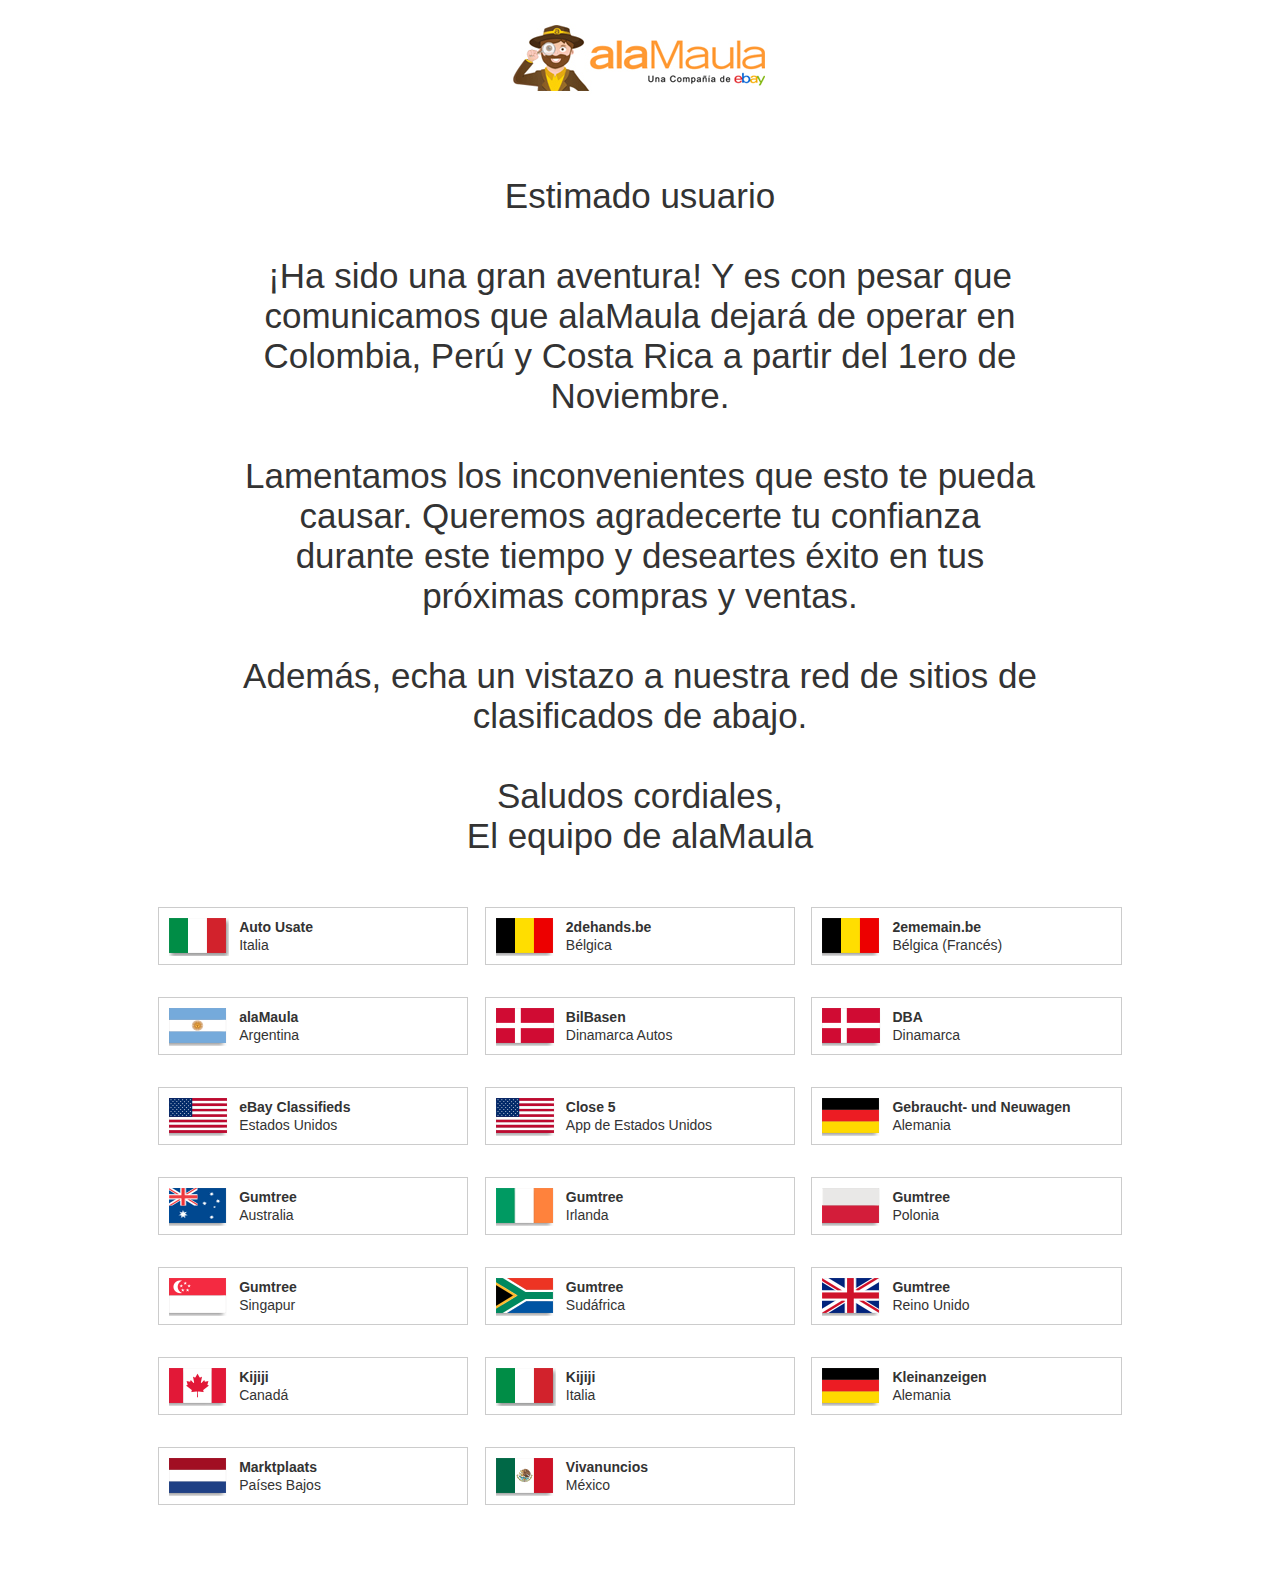
<file: alamaula.cl/index.html>
﻿<!DOCTYPE html>
<html>
  <head>
    <title>alaMaula Costa Rica</title>
    
    <meta http-equiv="Content-Type" content="text/html; charset=UTF-8" />
    <meta http-equiv="description" content="alaMaula"/>
   	<meta name="keywords" content=/>
    <meta name="viewport" content="width=device-width, initial-scale=1.0, maximum-scale=1.0">    
    
    <link rel="canonical" href="http://www.alamaula.com/"/>
    <link href="./css/styles.css" rel="stylesheet" type="text/css"/>
    
    <script type="text/javascript" src='./js/jquery-1.11.1.min.js'></script>
    
    <script type="text/javascript">
      var _gaq = _gaq || []; 
      _gaq.push(['siteTracker._setAccount', 'UA-47224846-1']);
      _gaq.push(['siteTracker._setDomainName', '.alamaula.com/']); 
      _gaq.push(['siteTracker._setSessionCookieTimeout', 1800000]);
      _gaq.push(['siteTracker._setCampaignCookieTimeout', 15768000000]);
      _gaq.push(['siteTracker._setVisitorCookieTimeout', 63072000000]);
      _gaq.push(['siteTracker._trackPageview', '/AreaHome']);
    </script> 
    
    <script type="text/javascript"> 
      (function() { 
      var ga = document.createElement("script"); 
      ga.type = "text/javascript"; ga.async = true; 
      ga.src = ("https:" == document.location.protocol ? "https://ssl" : "http://www") + ".google-analytics.com/ga.js"; 

      var s = document.getElementsByTagName("script")[0]; s.parentNode.insertBefore(ga, s); 
      })(); 
    </script> 
  </head>
  <body>
    <body>      
      <div class="viewport">
        <div class="containment">
          <div class="page">
            <div>
              <img class="logo" src="images/alamaula.jpg">
              <h1>
<br />Estimado usuario<br />
<br />¡Ha sido una gran aventura! Y es con pesar que comunicamos que alaMaula dejará de operar en Colombia, Perú y Costa Rica a partir del 1ero de Noviembre.<br /> 
<br />Lamentamos los inconvenientes que esto te pueda causar. Queremos agradecerte tu confianza durante este tiempo y deseartes éxito en tus próximas compras y ventas.<br />
<br />Además, echa un vistazo a nuestra red de sitios de clasificados de abajo.<br />

<br />Saludos cordiales,<br />
El equipo de alaMaula
              </h1>
            </div>
            
            <script type="text/javascript">
              $(function() {
                $(".menu").hover(function() {
                  var elem = $(this).find(".links");
                  elem.height("auto");
                  var height = elem.height();
                  elem.height(0);
                  elem.stop(true,true).animate({height: height}, 500);
                }, function() {
                  $(this).find(".links").animate({height: 0}, 500);
                });
              });
            </script>
            
            <div class="column-wrapper">
              <ul id="drop_down_menu">
                <li class="menu">
                  <div class="wrapper">
                    <a target="_blank" title="Auto Usate" href="http://www.automobile.it/">
                    <img alt="Auto Usate" src="images/flag-italy.png" />
                    <b>Auto Usate</b> Italia
                    </a>
                    <div class="links">
                      <div>
                        <a target="_blank" title="Auto Usate" href="http://www.automobile.it/">
                        <img alt="Auto Usate" src="images/automobileit.png" />
                        </a>
                        <a target="_blank" title="Auto Usate" href="http://www.automobile.it/">
                        Auto Usate
                        </a>
                      </div>
                    </div>
                  </div>
                </li><li class="menu">
                  <div class="wrapper">
                    <a target="_blank" title="2dehands.be" href="http://www.2dehands.be/">
                    <img alt="2dehands" src="images/flag-belgium.png" /> <b>2dehands.be</b> Bélgica
                    </a>	
                    <div class="links">
                      <div>
                        <a target="_blank" title="2dehands.be" href="http://www.2dehands.be/">
                        <img alt="2dehands.be" src="images/2dehands.be.jpg" />
                        </a>
                        <a target="_blank" title="grootste zoekertjes site" href="http://www.2dehands.be/">
                        De grootste zoekertjes site voor tweedehands en nieuwe koopjes in uw buurt
                        </a>
                      </div>
                    </div>
                  </div>
                </li><li class="menu">
                  <div class="wrapper">
                    <a target="_blank" title="2ememain.be" href="http://www.2ememain.be/">
                    <img alt="2dehands" src="images/flag-belgium.png" /> <b>2ememain.be</b> Bélgica (Francés)
                    </a>
                    <div class="links">
                      <div>
                        <a target="_blank" title="2ememain.be" href="http://www.2ememain.be/">
                        <img alt="2ememain.be" src="images/2ememain.be.png" />
                        </a>
                        <a target="_blank" title="annonces classées" href="http://www.2ememain.be/">
                        annonces classées
                        </a>
                      </div>
                    </div>
                  </div>
                </li><li class="menu">
                  <div class="wrapper">
                    <a target="_blank" title="alaMaula" href="http://www.alamaula.com/">
                    <img alt="alaMaula" src="images/flag-argentina.png" /> <b>alaMaula</b> Argentina
                    </a>
                    <div class="links">
                      <div>
                        <a target="_blank" title="alaMaula" href="http://www.alamaula.com/">
                        <img alt="alaMaula" src="images/alamaula.jpg" />
                        </a>
                        <a target="_blank" title="Anuncios Clasificados" href="http://www.alamaula.com/">
                        Anuncios Clasificados
                        </a>
                      </div>
                    </div>
                  </div>
                </li><li class="menu">
                  <div class="wrapper">
                    <a target="_blank" title="BilBasen" href="http://www.bilbasen.dk/">
                    <img alt="Bilbasen" src="images/flag-deanmark1.png" /> <b>BilBasen</b> Dinamarca Autos
                    </a>
                    <div class="links">
                      <div>
                        <a target="_blank" title="BilBasen" href="http://www.bilbasen.dk/">
                        <img alt="BilBasen" src="images/bilbasen.jpg" />
                        </a>
                        <a target="_blank" title="Brugte biler til salg" href="http://www.bilbasen.dk/">
                        Brugte biler til salg
                        </a>
                      </div>
                    </div>
                  </div>
                </li><li class="menu">
                  <div class="wrapper">
                    <a target="_blank" title="DBA" href="http://www.dba.dk/">
                    <img alt="DBA" src="images/flag-deanmark1.png" /><b>DBA</b> Dinamarca
                    </a>
                    <div class="links">
                      <div>
                        <a target="_blank" title="DBA" href="http://www.dba.dk/">
                        <img alt="DBA" src="images/dba.jpg" />
                        </a>
                        <a target="_blank" title="K&oslash;b og salg af nyt og brugt" href="http://www.dba.dk/">
                        K&oslash;b og salg af nyt og brugt
                        </a>
                      </div>
                    </div>
                  </div>
                </li><li class="menu">
                  <div class="wrapper">
                    <a target="_blank" title="eBay Classifieds" href="http://www.ebayclassifieds.com/">
                    <img alt="eBay Classifieds" src="images/flag-usa.png" /><b>eBay Classifieds</b> Estados Unidos
                    </a>
                    <div class="links">
                      <div>
                        <a target="_blank" title="eBay Classifieds" href="http://www.ebayclassifieds.com/">
                        <img alt="eBay Classifieds" src="images/ebay-classifieds.jpg" />
                        </a>
                        <a target="_blank" title="eBay Classifieds" href="http://www.ebayclassifieds.com/">
                        Free Classifieds Ads
                        </a>
                      </div>
                    </div>
                  </div>
                </li><li class="menu">
                  <div class="wrapper">
                    <a target="_blank" title="Close 5" href="http://www.close5.com/">
                    <img alt="Close 5" src="images/flag-usa.png" /><b>Close 5</b> App de Estados Unidos
                    </a>
                    <div class="links">
                      <div>
                        <a target="_blank" title="Close 5" href="http://www.close5.com/">
                        Close 5 App
                        </a>
                      </div>
                    </div>
                  </div>
                </li><li class="menu">
                  <div class="wrapper">
                    <a target="_blank" title="Gebraucht- und Neuwagen" href="http://www.mobile.de/">
                    <img alt="Gebraucht- und Neuwagen" src="images/flag-germany.png" />
                    <b>Gebraucht- und Neuwagen</b> Alemania
                    </a>
                    <div class="links">
                      <div>
                        <a target="_blank" title="Gebraucht- und Neuwagen" href="http://www.mobile.de/">
                        <img alt="Gebraucht- und Neuwagen" src="images/mobilede.png" />
                        </a>
                        <a target="_blank" title="Gebraucht- und Neuwagen" href="http://www.mobile.de/">
                        Gebraucht- und Neuwagen
                        </a>
                      </div>
                    </div>
                  </div>
                </li><li class="menu">
                  <div class="wrapper">
                    <a target="_blank" title="Gumtree" href="http://www.gumtree.com.au/">
                    <img alt="Gumtree" src="images/flag-australia.png" /><b>Gumtree</b> Australia
                    </a>
                    <div class="links">
                      <div>
                        <a target="_blank" title="Gumtree" href="http://www.gumtree.com.au/">
                        <img alt="Gumtree" src="images/gumtree2.jpg" />
                        </a>
                        <a target="_blank" title="Gumtree Classifieds" href="http://www.gumtree.com.au/">
                        Free Classifieds
                        </a>
                      </div>
                    </div>
                  </div>
                </li><li class="menu">
                  <div class="wrapper">
                    <a target="_blank" title="Gumtree" href="http://www.gumtree.ie/">
                    <img alt="Gumtree" src="images/flag-ireland.png" /> <b>Gumtree</b> Irlanda
                    </a>
                    <div class="links">
                      <div>
                        <a target="_blank" title="Gumtree" href="http://www.gumtree.ie/">
                        <img alt="Gumtree" src="images/gumtree.jpg" />
                        </a>
                        <a target="_blank" title="Gumtree Ireland Classified Ads" href="http://www.gumtree.ie/">
                        Gumtree Ireland Free Classified Ads
                        </a>
                      </div>
                    </div>
                  </div>
                </li><li class="menu">
                  <div class="wrapper">
                    <a target="_blank" title="Gumtree" href="http://www.gumtree.pl/">
                    <img alt="Gumtree" src="images/flag-poland.png" /><b>Gumtree</b> Polonia
                    </a>
                    <div class="links">
                      <div>
                        <a target="_blank" title="Gumtree" href="http://www.gumtree.pl/">
                        <img alt="Gumtree" src="images/gumtree.jpg" />
                        </a>
                        <a target="_blank" title="Gumtree Polska Classifieds" href="http://www.gumtree.pl/">
                        Gumtree Polska Classifieds
                        </a>
                      </div>
                    </div>
                  </div>
                </li><li class="menu">
                  <div class="wrapper">
                    <a target="_blank" title="Gumtree" href="http://www.gumtree.sg/">
                    <img alt="Gumtree" src="images/flag-singapore.png" /> <b>Gumtree</b> Singapur
                    </a>
                    <div class="links">
                      <div>
                        <a target="_blank" title="Gumtree" href="http://www.gumtree.sg/">
                        <img alt="Gumtree" src="images/gumtree.jpg" />
                        </a>
                        <a target="_blank" title="Classifieds" href="http://www.gumtree.sg/">
                        Free Classifieds
                        </a>
                      </div>
                    </div>
                  </div>
                </li><li class="menu">
                <div class="wrapper">
                  <a target="_blank" title="Gumtree" href="http://www.gumtree.co.za/">
                  <img alt="Gumtree" src="images/flag-safrica.png" /><b>Gumtree</b> Sudáfrica
                  </a>
                  <div class="links">
                    <div>
                      <a target="_blank" title="Gumtree" href="http://www.gumtree.co.za/">
                      <img alt="Gumtree" src="images/gumtree.jpg" />
                      </a>
                      <a target="_blank" title="Gumtree Classified Ads" href="http://www.gumtree.co.za/">
                      Gumtree Free Classified Ads
                      </a>
                    </div>
                  </div>
                </div>
              </li><li class="menu">
                  <div class="wrapper">
                    <a target="_blank" title="Gumtree" href="http://www.gumtree.com/">
                    <img alt="Gumtree" src="images/flag-uk.png" /> <b>Gumtree</b> Reino Unido
                    </a>
                    <div class="links">
                      <div>
                        <a target="_blank" title="Gumtree" href="http://www.gumtree.com/">
                        <img alt="Gumtree" src="images/gumtree.jpg" />
                        </a>
                        <a target="_blank" title="Classified Ads" href="http://www.gumtree.com/">
                        Free Classified Ads
                        </a>
                      </div>
                    </div>
                  </div>
                </li><li class="menu">
                  <div class="wrapper">
                    <a target="_blank" title="Kijiji" href="http://www.kijiji.ca/">
                    <img alt="Kijiji" src="images/flag-canada.png" /><b>Kijiji</b> Canadá
                    </a>
                    <div class="links">
                      <div>
                        <a target="_blank" title="Kijiji" href="http://www.kijiji.ca/">
                        <img alt="Kijiji Canada Classifieds" src="images/kijiji.jpg" />
                        </a>
                        <a target="_blank" title="Classified Ads" href="http://www.kijiji.ca/">
                        Free Local Classified Ads Canada
                        </a>
                      </div>
                    </div>
                  </div>
                </li><li class="menu">
                  <div class="wrapper">
                    <a target="_blank" title="Kijiji" href="http://www.kijiji.it/">
                    <img alt="Kijiji" src="images/flag-italy.png" /><b>Kijiji</b> Italia
                    </a>
                    <div class="links">
                      <div>
                        <a target="_blank" title="Kijiji" href="http://www.kijiji.it/">
                        <img alt="Kijiji Italy" src="images/kijiji.jpg" />
                        </a>
                        <a target="_blank" title="Annunci Gratuiti" href="http://www.kijiji.it/">
                        Annunci Gratuiti
                        </a>
                      </div>
                    </div>
                  </div>
                </li><li class="menu">
                  <div class="wrapper">
                    <a target="_blank" title="eBay Kleinanzeigen" href="http://www.kleinanzeigen.ebay.de/">
                    <img alt="Kleinanzeigen" src="images/flag-germany.png" /> <b>Kleinanzeigen</b> Alemania 
                    </a>
                    <div class="links">
                      <div>
                        <a target="_blank" title="eBay Kleinanzeigen" href="http://www.kleinanzeigen.ebay.de/">
                        <img alt="Kleinanzeigen" src="images/kleinanzeigen.jpg" />
                        </a>
                        <a target="_blank" title="Kostenlose Kleinanzeigen" href="http://www.kleinanzeigen.ebay.de/">
                        Kostenlose Kleinanzeigen
                        </a>
                      </div>
                    </div>
                  </div>
                </li><li class="menu">
                  <div class="wrapper">
                    <a target="_blank" title="Marktplaats" href="http://www.marktplaats.nl/">
                    <img alt="Marktplaats" src="images/flag-netherland.png" />
                    <b>Marktplaats</b> Países Bajos
                    </a>
                    <div class="links">
                      <div>
                        <a target="_blank" title="Marktplaats" href="http://www.marktplaats.nl/">
                        <img alt="Marktplaats" src="images/marktplaats.jpg" />
                        </a>
                        <a target="_blank" title="De Grootste Advertentiesite van Nederland" href="http://www.marktplaats.nl/">
                        De Grootste Advertentiesite van Nederland
                        </a>
                      </div>
                    </div>
                  </div>
                </li><li class="menu">
                  <div class="wrapper">
                    <a target="_blank" title="Vivanuncios" href="http://www.vivanuncios.com.mx/">
                    <img alt="Gumtree" src="images/flag-mexico.png" /><b>Vivanuncios</b> México
                    </a>
                    <div class="links">
                      <div>
                        <a target="_blank" title="Vivanuncios" href="http://www.vivanuncios.com.mx/">
                        <img alt="Gumtree" src="images/vivanuncios.png" />
                        </a>
                        <a target="_blank" title="Vivanuncios" href="http://www.vivanuncios.com.mx/">
                        Anuncios Clasificados
                        </a>
                      </div>
                    </div>
                  </div>
                </li>
              </ul>
            </div>
          </div>
        </div>
      </div>
  </body>
</html>
</file>
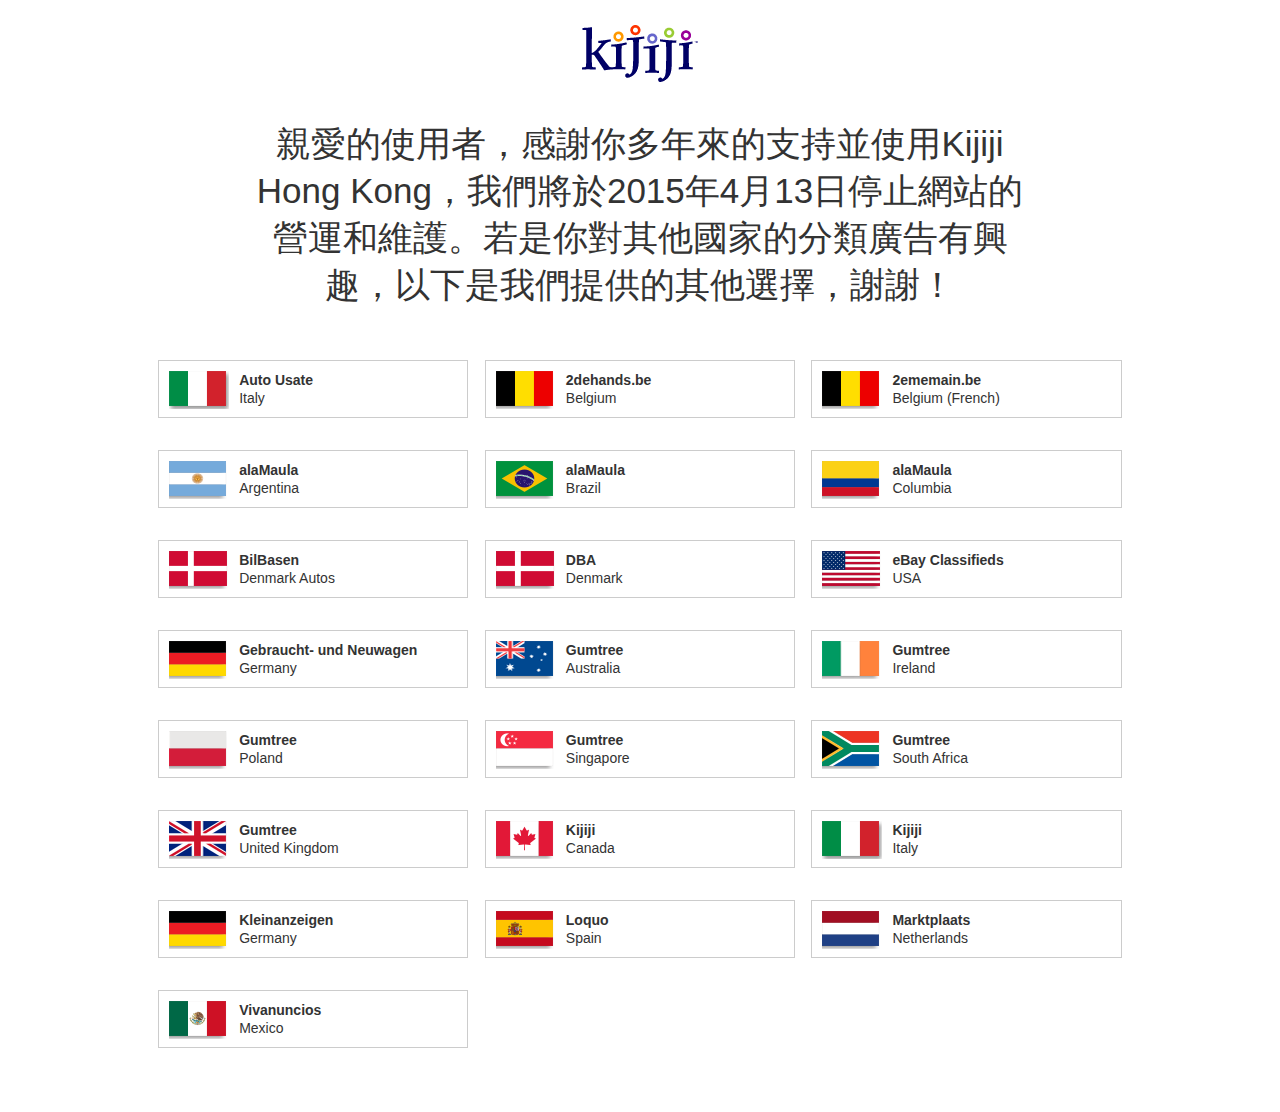
<file: kijiji.at/index.html>
<!DOCTYPE html>
<html>
  <head>
    <title>Kijiji香港：本地免費分類廣告網。喺Kijiji，乜都Trade得到。</title>
    
    <meta http-equiv="Content-Type" content="text/html; charset=UTF-8" />
    <meta http-equiv="description" content="上Kijiji本地免費分類廣告網刊登廣告，無論你想租屋、賣樓、放車、搵工、買賣貨品或交朋結友…… 乜都Trade得到！" />
    <meta name="viewport" content="width=device-width, initial-scale=1.0, maximum-scale=1.0">    
    
    <link rel="canonical" href="http://hongkong.kijiji.com.hk/"/>
    <link href="./css/styles.css" rel="stylesheet" type="text/css"/>
    
    <script type="text/javascript" src='./js/jquery-1.11.1.min.js'></script>
    
    <script type="text/javascript">
			var _gaq = _gaq || [];
      _gaq.push(['siteTracker._setAccount', 'UA-9157689-1']);
      _gaq.push(['siteTracker._setDomainName', '.kijiji.com.hk']);
      _gaq.push(['siteTracker._setSessionCookieTimeout', 1800000]);
      _gaq.push(['siteTracker._setCampaignCookieTimeout', 15768000000]);
      _gaq.push(['siteTracker._setVisitorCookieTimeout', 63072000000]);
      _gaq.push(['siteTracker._trackPageview', '/AreaHome']);
    </script>

    <script type="text/javascript">
      (function() {
      var ga = document.createElement("script"); 
      ga.type = "text/javascript"; ga.async = true;
      ga.src = ("https:"   == document.location.protocol ? "https://ssl" : "http://www") + ".google-analytics.com/ga.js"; 
      var s = document.getElementsByTagName("script")[0]; s.parentNode.insertBefore(ga, s); 
      })(); 
    </script>
  </head>
  <body>
    <body>      
      <div class="viewport">
        <div class="containment">
          <div class="page">
            <div>
              <img class="logo" src="./images/logo.gif">
              <h1>
                親愛的使用者，感謝你多年來的支持並使用Kijiji Hong Kong，我們將於2015年4月13日停止網站的營運和維護。若是你對其他國家的分類廣告有興趣，以下是我們提供的其他選擇，謝謝！
              </h1>
            </div>
            
            <script type="text/javascript">
              $(function() {
                $(".menu").hover(function() {
                  var elem = $(this).find(".links");
                  elem.height("auto");
                  var height = elem.height();
                  elem.height(0);
                  elem.stop(true,true).animate({height: height}, 500);
                }, function() {
                  $(this).find(".links").animate({height: 0}, 500);
                });
              });
            </script>
            
            <div class="column-wrapper">
              <ul id="drop_down_menu">
                <li class="menu">
                  <div class="wrapper">
                    <a target="_blank" title="Auto Usate" href="http://www.automobile.it/">
                    <img alt="Auto Usate" src="images/flag-italy.png" />
                    <b>Auto Usate</b> Italy
                    </a>
                    <div class="links">
                      <div>
                        <a target="_blank" title="Auto Usate" href="http://www.automobile.it/">
                        <img alt="Auto Usate" src="images/automobileit.png" />
                        </a>
                        <a target="_blank" title="Auto Usate" href="http://www.automobile.it/">
                        Auto Usate
                        </a>
                      </div>
                    </div>
                  </div>
                </li><li class="menu">
                  <div class="wrapper">
                    <a target="_blank" title="2dehands.be" href="http://www.2dehands.be/">
                    <img alt="2dehands" src="images/flag-belgium.png" /> <b>2dehands.be</b> Belgium
                    </a>	
                    <div class="links">
                      <div>
                        <a target="_blank" title="2dehands.be" href="http://www.2dehands.be/">
                        <img alt="2dehands.be" src="images/2dehands.be.jpg" />
                        </a>
                        <a target="_blank" title="grootste zoekertjes site" href="http://www.2dehands.be/">
                        De grootste zoekertjes site voor tweedehands en nieuwe koopjes in uw buurt
                        </a>
                      </div>
                    </div>
                  </div>
                </li><li class="menu">
                  <div class="wrapper">
                    <a target="_blank" title="2ememain.be" href="http://www.2ememain.be/">
                    <img alt="2dehands" src="images/flag-belgium.png" /> <b>2ememain.be</b> Belgium (French)
                    </a>
                    <div class="links">
                      <div>
                        <a target="_blank" title="2ememain.be" href="http://www.2ememain.be/">
                        <img alt="2ememain.be" src="images/2ememain.be.png" />
                        </a>
                        <a target="_blank" title="annonces classées" href="http://www.2ememain.be/">
                        annonces classées
                        </a>
                      </div>
                    </div>
                  </div>
                </li><li class="menu">
                  <div class="wrapper">
                    <a target="_blank" title="alaMaula" href="http://www.alamaula.com/">
                    <img alt="alaMaula" src="images/flag-argentina.png" /> <b>alaMaula</b> Argentina
                    </a>
                    <div class="links">
                      <div>
                        <a target="_blank" title="alaMaula" href="http://www.alamaula.com/">
                        <img alt="alaMaula" src="images/alamaula.jpg" />
                        </a>
                        <a target="_blank" title="Anuncios Clasificados" href="http://www.alamaula.com/">
                        Anuncios Clasificados
                        </a>
                      </div>
                    </div>
                  </div>
                </li><li class="menu">
                  <div class="wrapper">
                    <a target="_blank" title="alaMaula" href="http://www.alamaula.com.br/">
                    <img alt="alaMaula" src="images/flag-brazil.png" /><b>alaMaula</b> Brazil
                    </a>
                    <div class="links">
                      <div>
                        <a target="_blank" title="alaMaula" href="http://www.alamaula.com.br/">
                        <img alt="alaMaula" src="images/alamaula.jpg" />
                        </a>
                        <a target="_blank" title="Anuncios Clasificados" href="http://www.alamaula.com.br/">
                        Anuncios Clasificados
                        </a>
                      </div>
                    </div>
                  </div>
                </li><li class="menu">
                  <div class="wrapper">
                    <a target="_blank" title="alaMaula" href="http://www.alamaula.com.co/">
                    <img alt="alaMaula" src="images/flag-columbia.png" /> <b>alaMaula</b> Columbia
                    </a>
                    <div class="links">
                      <div>
                        <a target="_blank" title="alaMaula" href="http://www.alamaula.com.co/">
                        <img alt="alaMaula" src="images/alamaula.jpg" />
                        </a>
                        <a target="_blank" title="Clasificados Gratis" href="http://www.alamaula.com.co/">
                        Clasificados Gratis
                        </a>
                      </div>
                    </div>
                  </div>
                </li><li class="menu">
                  <div class="wrapper">
                    <a target="_blank" title="BilBasen" href="http://www.bilbasen.dk/">
                    <img alt="Bilbasen" src="images/flag-deanmark1.png" /> <b>BilBasen</b> Denmark Autos
                    </a>
                    <div class="links">
                      <div>
                        <a target="_blank" title="BilBasen" href="http://www.bilbasen.dk/">
                        <img alt="BilBasen" src="images/bilbasen.jpg" />
                        </a>
                        <a target="_blank" title="Brugte biler til salg" href="http://www.bilbasen.dk/">
                        Brugte biler til salg
                        </a>
                      </div>
                    </div>
                  </div>
                </li><li class="menu">
                  <div class="wrapper">
                    <a target="_blank" title="DBA" href="http://www.dba.dk/">
                    <img alt="DBA" src="images/flag-deanmark1.png" /><b>DBA</b> Denmark
                    </a>
                    <div class="links">
                      <div>
                        <a target="_blank" title="DBA" href="http://www.dba.dk/">
                        <img alt="DBA" src="images/dba.jpg" />
                        </a>
                        <a target="_blank" title="K&oslash;b og salg af nyt og brugt" href="http://www.dba.dk/">
                        K&oslash;b og salg af nyt og brugt
                        </a>
                      </div>
                    </div>
                  </div>
                </li><li class="menu">
                  <div class="wrapper">
                    <a target="_blank" title="eBay Classifieds" href="http://www.ebayclassifieds.com/">
                    <img alt="eBay Classifieds" src="images/flag-usa.png" /><b>eBay Classifieds</b> USA
                    </a>
                    <div class="links">
                      <div>
                        <a target="_blank" title="eBay Classifieds" href="http://www.ebayclassifieds.com/">
                        <img alt="eBay Classifieds" src="images/ebay-classifieds.jpg" />
                        </a>
                        <a target="_blank" title="eBay Classifieds" href="http://www.ebayclassifieds.com/">
                        eBay Classifieds
                        </a>
                      </div>
                    </div>
                  </div>
                </li><li class="menu">
                  <div class="wrapper">
                    <a target="_blank" title="Gebraucht- und Neuwagen" href="http://www.mobile.de/">
                    <img alt="Gebraucht- und Neuwagen" src="images/flag-germany.png" />
                    <b>Gebraucht- und Neuwagen</b> Germany
                    </a>
                    <div class="links">
                      <div>
                        <a target="_blank" title="Gebraucht- und Neuwagen" href="http://www.mobile.de/">
                        <img alt="Gebraucht- und Neuwagen" src="images/mobilede.png" />
                        </a>
                        <a target="_blank" title="Gebraucht- und Neuwagen" href="http://www.mobile.de/">
                        Gebraucht- und Neuwagen
                        </a>
                      </div>
                    </div>
                  </div>
                </li><li class="menu">
                  <div class="wrapper">
                    <a target="_blank" title="Gumtree" href="http://www.gumtree.com.au/">
                    <img alt="Gumtree" src="images/flag-australia.png" /><b>Gumtree</b> Australia
                    </a>
                    <div class="links">
                      <div>
                        <a target="_blank" title="Gumtree" href="http://www.gumtree.com.au/">
                        <img alt="Gumtree" src="images/gumtree2.jpg" />
                        </a>
                        <a target="_blank" title="Gumtree Classifieds" href="http://www.gumtree.com.au/">
                        Gumtree Classified Ads
                        </a>
                      </div>
                    </div>
                  </div>
                </li><li class="menu">
                  <div class="wrapper">
                    <a target="_blank" title="Gumtree" href="http://www.gumtree.ie/">
                    <img alt="Gumtree" src="images/flag-ireland.png" /> <b>Gumtree</b> Ireland
                    </a>
                    <div class="links">
                      <div>
                        <a target="_blank" title="Gumtree" href="http://www.gumtree.ie/">
                        <img alt="Gumtree" src="images/gumtree.jpg" />
                        </a>
                        <a target="_blank" title="Gumtree Ireland Classified Ads" href="http://www.gumtree.ie/">
                        Gumtree Ireland Classified Ads
                        </a>
                      </div>
                    </div>
                  </div>
                </li><li class="menu">
                  <div class="wrapper">
                    <a target="_blank" title="Gumtree" href="http://www.gumtree.pl/">
                    <img alt="Gumtree" src="images/flag-poland.png" /><b>Gumtree</b> Poland
                    </a>
                    <div class="links">
                      <div>
                        <a target="_blank" title="Gumtree" href="http://www.gumtree.pl/">
                        <img alt="Gumtree" src="images/gumtree.jpg" />
                        </a>
                        <a target="_blank" title="Gumtree Polska Classifieds" href="http://www.gumtree.pl/">
                        Gumtree Polska Classifieds
                        </a>
                      </div>
                    </div>
                  </div>
                </li><li class="menu">
                  <div class="wrapper">
                    <a target="_blank" title="Gumtree" href="http://www.gumtree.sg/">
                    <img alt="Gumtree" src="images/flag-singapore.png" /> <b>Gumtree</b> Singapore
                    </a>
                    <div class="links">
                      <div>
                        <a target="_blank" title="Gumtree" href="http://www.gumtree.sg/">
                        <img alt="Gumtree" src="images/gumtree.jpg" />
                        </a>
                        <a target="_blank" title="Classifieds" href="http://www.gumtree.sg/">
                        Classifieds
                        </a>
                      </div>
                    </div>
                  </div>
                </li><li class="menu">
                <div class="wrapper">
                  <a target="_blank" title="Gumtree" href="http://www.gumtree.co.za/">
                  <img alt="Gumtree" src="images/flag-safrica.png" /><b>Gumtree</b> South Africa
                  </a>
                  <div class="links">
                    <div>
                      <a target="_blank" title="Gumtree" href="http://www.gumtree.co.za/">
                      <img alt="Gumtree" src="images/gumtree.jpg" />
                      </a>
                      <a target="_blank" title="Gumtree Classified Ads" href="http://www.gumtree.co.za/">
                      Gumtree Classified Ads
                      </a>
                    </div>
                  </div>
                </div>
              </li><li class="menu">
                  <div class="wrapper">
                    <a target="_blank" title="Gumtree" href="http://www.gumtree.com/">
                    <img alt="Gumtree" src="images/flag-uk.png" /> <b>Gumtree</b> United Kingdom
                    </a>
                    <div class="links">
                      <div>
                        <a target="_blank" title="Gumtree" href="http://www.gumtree.com/">
                        <img alt="Gumtree" src="images/gumtree.jpg" />
                        </a>
                        <a target="_blank" title="Classified Ads" href="http://www.gumtree.com/">
                        Classified Ads
                        </a>
                      </div>
                    </div>
                  </div>
                </li><li class="menu">
                  <div class="wrapper">
                    <a target="_blank" title="Kijiji" href="http://www.kijiji.ca/">
                    <img alt="Kijiji" src="images/flag-canada.png" /><b>Kijiji</b> Canada
                    </a>
                    <div class="links">
                      <div>
                        <a target="_blank" title="Kijiji" href="http://www.kijiji.ca/">
                        <img alt="Kijiji Canada Classifieds" src="images/kijiji.jpg" />
                        </a>
                        <a target="_blank" title="Classified Ads" href="http://www.kijiji.ca/">
                        Free Local Classified Ads in Canada
                        </a>
                      </div>
                    </div>
                  </div>
                </li><li class="menu">
                  <div class="wrapper">
                    <a target="_blank" title="Kijiji" href="http://www.kijiji.it/">
                    <img alt="Kijiji" src="images/flag-italy.png" /><b>Kijiji</b> Italy
                    </a>
                    <div class="links">
                      <div>
                        <a target="_blank" title="Kijiji" href="http://www.kijiji.it/">
                        <img alt="Kijiji Italy" src="images/kijiji.jpg" />
                        </a>
                        <a target="_blank" title="Annunci Gratuiti" href="http://www.kijiji.it/">
                        Annunci Gratuiti
                        </a>
                      </div>
                    </div>
                  </div>
                </li><li class="menu">
                  <div class="wrapper">
                    <a target="_blank" title="eBay Kleinanzeigen" href="http://www.kleinanzeigen.ebay.de/">
                    <img alt="Kleinanzeigen" src="images/flag-germany.png" /> <b>Kleinanzeigen</b> Germany
                    </a>
                    <div class="links">
                      <div>
                        <a target="_blank" title="eBay Kleinanzeigen" href="http://www.kleinanzeigen.ebay.de/">
                        <img alt="Kleinanzeigen" src="images/kleinanzeigen.jpg" />
                        </a>
                        <a target="_blank" title="Kostenlose Kleinanzeigen" href="http://www.kleinanzeigen.ebay.de/">
                        Kostenlose Kleinanzeigen
                        </a>
                      </div>
                    </div>
                  </div>
                </li><li class="menu">
                  <div class="wrapper">
                    <a target="_blank" title="Loquo" href="http://www.loquo.com/">
                    <img alt="Loquo" src="images/flag-spain.png" />
                    <b>Loquo</b> Spain
                    </a>
                    <div class="links">
                      <div>
                        <a target="_blank" title="Loquo" href="http://www.loquo.com/">
                        <img alt="Loquo" src="images/loquo.jpg" />
                        </a>
                        <a target="_blank" title="Anuncios Gratis" href="http://www.loquo.com/">
                        Anuncios Gratis
                        </a>
                      </div>
                    </div>
                  </div>
                </li><li class="menu">
                  <div class="wrapper">
                    <a target="_blank" title="Marktplaats" href="http://www.marktplaats.nl/">
                    <img alt="Marktplaats" src="images/flag-netherland.png" />
                    <b>Marktplaats</b> Netherlands
                    </a>
                    <div class="links">
                      <div>
                        <a target="_blank" title="Marktplaats" href="http://www.marktplaats.nl/">
                        <img alt="Marktplaats" src="images/marktplaats.jpg" />
                        </a>
                        <a target="_blank" title="De Grootste Advertentiesite van Nederland" href="http://www.marktplaats.nl/">
                        De Grootste Advertentiesite van Nederland
                        </a>
                      </div>
                    </div>
                  </div>
                </li><li class="menu">
                  <div class="wrapper">
                    <a target="_blank" title="Vivanuncios" href="http://www.vivanuncios.com.mx/">
                    <img alt="Gumtree" src="images/flag-mexico.png" /><b>Vivanuncios</b> Mexico
                    </a>
                    <div class="links">
                      <div>
                        <a target="_blank" title="Vivanuncios" href="http://www.vivanuncios.com.mx/">
                        <img alt="Gumtree" src="images/vivanuncios.png" />
                        </a>
                        <a target="_blank" title="Vivanuncios" href="http://www.vivanuncios.com.mx/">
                        Anuncios Clasificados
                        </a>
                      </div>
                    </div>
                  </div>
                </li>
              </ul>
            </div>
          </div>
        </div>
      </div>
  </body>
</html>
</file>
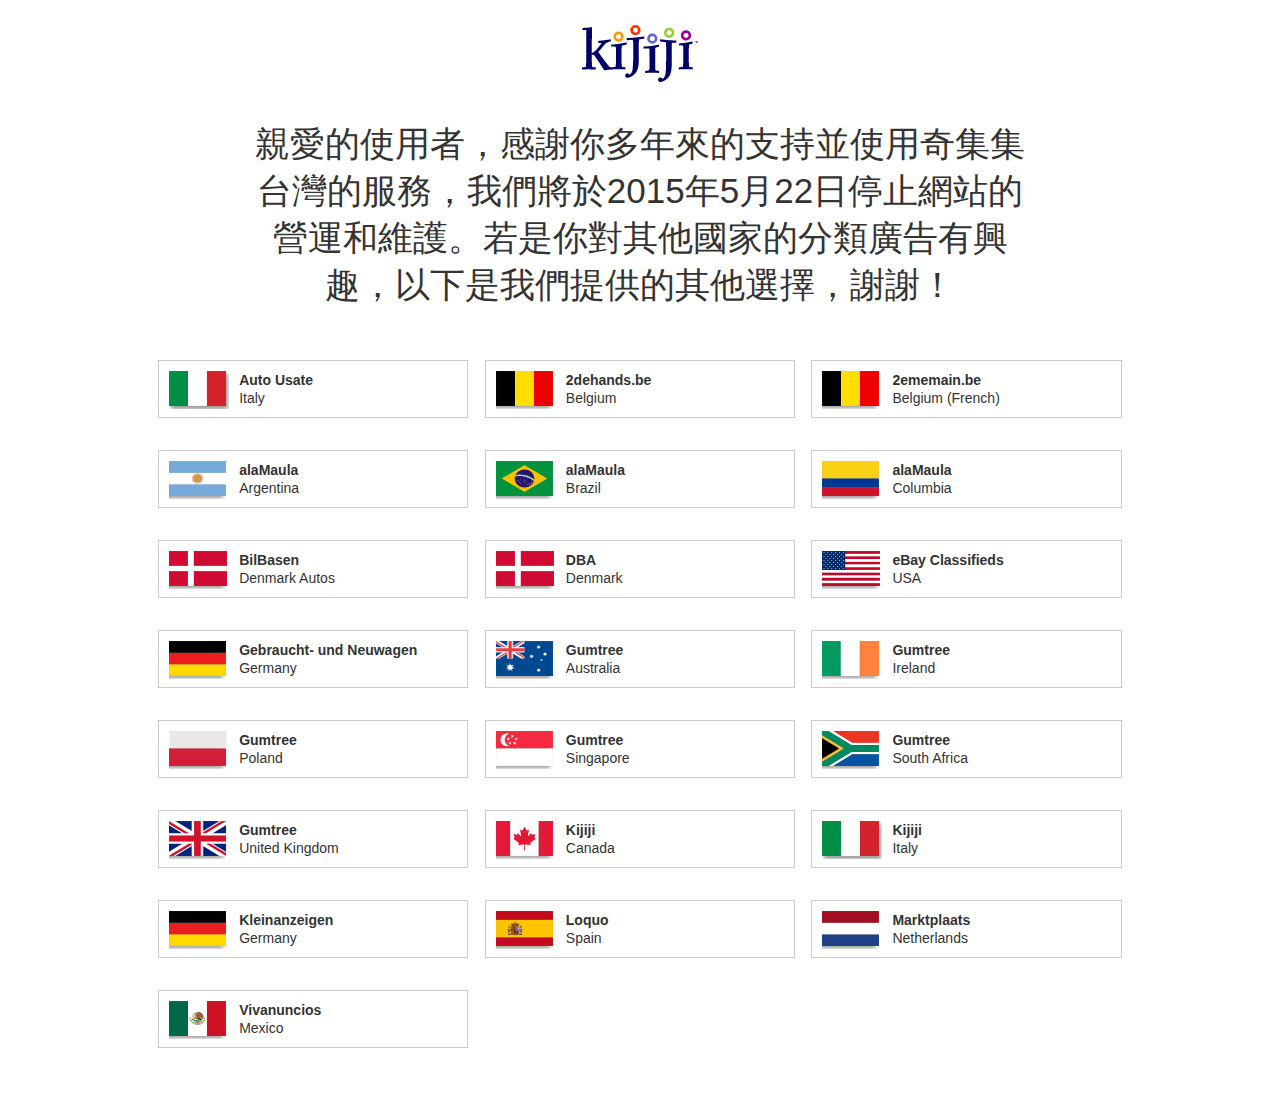
<file: kijiji.com.tw/index.html>
<!DOCTYPE html>
<html>
  <head>
    <title>奇集集Kijiji分類廣告 | 台灣 - 租屋, 售屋, 拍賣, 中古車, 求職, 服務 - 免費刊登，輕鬆找</title>
    
    <meta http-equiv="Content-Type" content="text/html; charset=UTF-8" />
    <meta http-equiv="description" content="奇集集 - 台灣 - 最大的在地分類廣告平台。提供豐富的租屋售屋、工廠/倉庫/辦公大樓租售、二手買賣、家飾/燈具/生活用品、中古車、打工、裝潢、水電等商品和服務資訊。立刻上奇集集Kijiji台灣，免費刊登，輕鬆找！"/>
   	<meta name="keywords" content="台灣,  房屋, 市集 , 二手車, 找工作, 裝潢, 水電, 分類廣告, 免費刊登, 奇集集, Kijiji"/>
    <meta name="viewport" content="width=device-width, initial-scale=1.0, maximum-scale=1.0">    
    
    <link rel="canonical" href="http://www.kijiji.com.tw/"/>
    <link href="./css/styles.css" rel="stylesheet" type="text/css"/>
    
    <script type="text/javascript" src='./js/jquery-1.11.1.min.js'></script>
    
    <script type="text/javascript">
      var _gaq = _gaq || []; 
      _gaq.push(['siteTracker._setAccount', 'UA-8000770-1']);
      _gaq.push(['siteTracker._setDomainName', '.kijiji.com.tw']); 
      _gaq.push(['siteTracker._setSessionCookieTimeout', 1800000]);
      _gaq.push(['siteTracker._setCampaignCookieTimeout', 15768000000]);
      _gaq.push(['siteTracker._setVisitorCookieTimeout', 63072000000]);
      _gaq.push(['siteTracker._trackPageview', '/AreaHome']);
    </script> 
    
    <script type="text/javascript"> 
      (function() { 
      var ga = document.createElement("script"); 
      ga.type = "text/javascript"; ga.async = true; 
      ga.src = ("https:" == document.location.protocol ? "https://ssl" : "http://www") + ".google-analytics.com/ga.js"; 

      var s = document.getElementsByTagName("script")[0]; s.parentNode.insertBefore(ga, s); 
      })(); 
    </script> 
  </head>
  <body>
    <body>      
      <div class="viewport">
        <div class="containment">
          <div class="page">
            <div>
              <img class="logo" src="./images/logo.gif">
              <h1>
                親愛的使用者，感謝你多年來的支持並使用奇集集台灣的服務，我們將於2015年5月22日停止網站的營運和維護。若是你對其他國家的分類廣告有興趣，以下是我們提供的其他選擇，謝謝！
              </h1>
            </div>
            
            <script type="text/javascript">
              $(function() {
                $(".menu").hover(function() {
                  var elem = $(this).find(".links");
                  elem.height("auto");
                  var height = elem.height();
                  elem.height(0);
                  elem.stop(true,true).animate({height: height}, 500);
                }, function() {
                  $(this).find(".links").animate({height: 0}, 500);
                });
              });
            </script>
            
            <div class="column-wrapper">
              <ul id="drop_down_menu">
                <li class="menu">
                  <div class="wrapper">
                    <a target="_blank" title="Auto Usate" href="http://www.automobile.it/">
                    <img alt="Auto Usate" src="images/flag-italy.png" />
                    <b>Auto Usate</b> Italy
                    </a>
                    <div class="links">
                      <div>
                        <a target="_blank" title="Auto Usate" href="http://www.automobile.it/">
                        <img alt="Auto Usate" src="images/automobileit.png" />
                        </a>
                        <a target="_blank" title="Auto Usate" href="http://www.automobile.it/">
                        Auto Usate
                        </a>
                      </div>
                    </div>
                  </div>
                </li><li class="menu">
                  <div class="wrapper">
                    <a target="_blank" title="2dehands.be" href="http://www.2dehands.be/">
                    <img alt="2dehands" src="images/flag-belgium.png" /> <b>2dehands.be</b> Belgium
                    </a>	
                    <div class="links">
                      <div>
                        <a target="_blank" title="2dehands.be" href="http://www.2dehands.be/">
                        <img alt="2dehands.be" src="images/2dehands.be.jpg" />
                        </a>
                        <a target="_blank" title="grootste zoekertjes site" href="http://www.2dehands.be/">
                        De grootste zoekertjes site voor tweedehands en nieuwe koopjes in uw buurt
                        </a>
                      </div>
                    </div>
                  </div>
                </li><li class="menu">
                  <div class="wrapper">
                    <a target="_blank" title="2ememain.be" href="http://www.2ememain.be/">
                    <img alt="2dehands" src="images/flag-belgium.png" /> <b>2ememain.be</b> Belgium (French)
                    </a>
                    <div class="links">
                      <div>
                        <a target="_blank" title="2ememain.be" href="http://www.2ememain.be/">
                        <img alt="2ememain.be" src="images/2ememain.be.png" />
                        </a>
                        <a target="_blank" title="annonces classées" href="http://www.2ememain.be/">
                        annonces classées
                        </a>
                      </div>
                    </div>
                  </div>
                </li><li class="menu">
                  <div class="wrapper">
                    <a target="_blank" title="alaMaula" href="http://www.alamaula.com/">
                    <img alt="alaMaula" src="images/flag-argentina.png" /> <b>alaMaula</b> Argentina
                    </a>
                    <div class="links">
                      <div>
                        <a target="_blank" title="alaMaula" href="http://www.alamaula.com/">
                        <img alt="alaMaula" src="images/alamaula.jpg" />
                        </a>
                        <a target="_blank" title="Anuncios Clasificados" href="http://www.alamaula.com/">
                        Anuncios Clasificados
                        </a>
                      </div>
                    </div>
                  </div>
                </li><li class="menu">
                  <div class="wrapper">
                    <a target="_blank" title="alaMaula" href="http://www.alamaula.com.br/">
                    <img alt="alaMaula" src="images/flag-brazil.png" /><b>alaMaula</b> Brazil
                    </a>
                    <div class="links">
                      <div>
                        <a target="_blank" title="alaMaula" href="http://www.alamaula.com.br/">
                        <img alt="alaMaula" src="images/alamaula.jpg" />
                        </a>
                        <a target="_blank" title="Anuncios Clasificados" href="http://www.alamaula.com.br/">
                        Anuncios Clasificados
                        </a>
                      </div>
                    </div>
                  </div>
                </li><li class="menu">
                  <div class="wrapper">
                    <a target="_blank" title="alaMaula" href="http://www.alamaula.com.co/">
                    <img alt="alaMaula" src="images/flag-columbia.png" /> <b>alaMaula</b> Columbia
                    </a>
                    <div class="links">
                      <div>
                        <a target="_blank" title="alaMaula" href="http://www.alamaula.com.co/">
                        <img alt="alaMaula" src="images/alamaula.jpg" />
                        </a>
                        <a target="_blank" title="Clasificados Gratis" href="http://www.alamaula.com.co/">
                        Clasificados Gratis
                        </a>
                      </div>
                    </div>
                  </div>
                </li><li class="menu">
                  <div class="wrapper">
                    <a target="_blank" title="BilBasen" href="http://www.bilbasen.dk/">
                    <img alt="Bilbasen" src="images/flag-deanmark1.png" /> <b>BilBasen</b> Denmark Autos
                    </a>
                    <div class="links">
                      <div>
                        <a target="_blank" title="BilBasen" href="http://www.bilbasen.dk/">
                        <img alt="BilBasen" src="images/bilbasen.jpg" />
                        </a>
                        <a target="_blank" title="Brugte biler til salg" href="http://www.bilbasen.dk/">
                        Brugte biler til salg
                        </a>
                      </div>
                    </div>
                  </div>
                </li><li class="menu">
                  <div class="wrapper">
                    <a target="_blank" title="DBA" href="http://www.dba.dk/">
                    <img alt="DBA" src="images/flag-deanmark1.png" /><b>DBA</b> Denmark
                    </a>
                    <div class="links">
                      <div>
                        <a target="_blank" title="DBA" href="http://www.dba.dk/">
                        <img alt="DBA" src="images/dba.jpg" />
                        </a>
                        <a target="_blank" title="K&oslash;b og salg af nyt og brugt" href="http://www.dba.dk/">
                        K&oslash;b og salg af nyt og brugt
                        </a>
                      </div>
                    </div>
                  </div>
                </li><li class="menu">
                  <div class="wrapper">
                    <a target="_blank" title="eBay Classifieds" href="http://www.ebayclassifieds.com/">
                    <img alt="eBay Classifieds" src="images/flag-usa.png" /><b>eBay Classifieds</b> USA
                    </a>
                    <div class="links">
                      <div>
                        <a target="_blank" title="eBay Classifieds" href="http://www.ebayclassifieds.com/">
                        <img alt="eBay Classifieds" src="images/ebay-classifieds.jpg" />
                        </a>
                        <a target="_blank" title="eBay Classifieds" href="http://www.ebayclassifieds.com/">
                        eBay Classifieds
                        </a>
                      </div>
                    </div>
                  </div>
                </li><li class="menu">
                  <div class="wrapper">
                    <a target="_blank" title="Gebraucht- und Neuwagen" href="http://www.mobile.de/">
                    <img alt="Gebraucht- und Neuwagen" src="images/flag-germany.png" />
                    <b>Gebraucht- und Neuwagen</b> Germany
                    </a>
                    <div class="links">
                      <div>
                        <a target="_blank" title="Gebraucht- und Neuwagen" href="http://www.mobile.de/">
                        <img alt="Gebraucht- und Neuwagen" src="images/mobilede.png" />
                        </a>
                        <a target="_blank" title="Gebraucht- und Neuwagen" href="http://www.mobile.de/">
                        Gebraucht- und Neuwagen
                        </a>
                      </div>
                    </div>
                  </div>
                </li><li class="menu">
                  <div class="wrapper">
                    <a target="_blank" title="Gumtree" href="http://www.gumtree.com.au/">
                    <img alt="Gumtree" src="images/flag-australia.png" /><b>Gumtree</b> Australia
                    </a>
                    <div class="links">
                      <div>
                        <a target="_blank" title="Gumtree" href="http://www.gumtree.com.au/">
                        <img alt="Gumtree" src="images/gumtree2.jpg" />
                        </a>
                        <a target="_blank" title="Gumtree Classifieds" href="http://www.gumtree.com.au/">
                        Gumtree Classified Ads
                        </a>
                      </div>
                    </div>
                  </div>
                </li><li class="menu">
                  <div class="wrapper">
                    <a target="_blank" title="Gumtree" href="http://www.gumtree.ie/">
                    <img alt="Gumtree" src="images/flag-ireland.png" /> <b>Gumtree</b> Ireland
                    </a>
                    <div class="links">
                      <div>
                        <a target="_blank" title="Gumtree" href="http://www.gumtree.ie/">
                        <img alt="Gumtree" src="images/gumtree.jpg" />
                        </a>
                        <a target="_blank" title="Gumtree Ireland Classified Ads" href="http://www.gumtree.ie/">
                        Gumtree Ireland Classified Ads
                        </a>
                      </div>
                    </div>
                  </div>
                </li><li class="menu">
                  <div class="wrapper">
                    <a target="_blank" title="Gumtree" href="http://www.gumtree.pl/">
                    <img alt="Gumtree" src="images/flag-poland.png" /><b>Gumtree</b> Poland
                    </a>
                    <div class="links">
                      <div>
                        <a target="_blank" title="Gumtree" href="http://www.gumtree.pl/">
                        <img alt="Gumtree" src="images/gumtree.jpg" />
                        </a>
                        <a target="_blank" title="Gumtree Polska Classifieds" href="http://www.gumtree.pl/">
                        Gumtree Polska Classifieds
                        </a>
                      </div>
                    </div>
                  </div>
                </li><li class="menu">
                  <div class="wrapper">
                    <a target="_blank" title="Gumtree" href="http://www.gumtree.sg/">
                    <img alt="Gumtree" src="images/flag-singapore.png" /> <b>Gumtree</b> Singapore
                    </a>
                    <div class="links">
                      <div>
                        <a target="_blank" title="Gumtree" href="http://www.gumtree.sg/">
                        <img alt="Gumtree" src="images/gumtree.jpg" />
                        </a>
                        <a target="_blank" title="Classifieds" href="http://www.gumtree.sg/">
                        Classifieds
                        </a>
                      </div>
                    </div>
                  </div>
                </li><li class="menu">
                <div class="wrapper">
                  <a target="_blank" title="Gumtree" href="http://www.gumtree.co.za/">
                  <img alt="Gumtree" src="images/flag-safrica.png" /><b>Gumtree</b> South Africa
                  </a>
                  <div class="links">
                    <div>
                      <a target="_blank" title="Gumtree" href="http://www.gumtree.co.za/">
                      <img alt="Gumtree" src="images/gumtree.jpg" />
                      </a>
                      <a target="_blank" title="Gumtree Classified Ads" href="http://www.gumtree.co.za/">
                      Gumtree Classified Ads
                      </a>
                    </div>
                  </div>
                </div>
              </li><li class="menu">
                  <div class="wrapper">
                    <a target="_blank" title="Gumtree" href="http://www.gumtree.com/">
                    <img alt="Gumtree" src="images/flag-uk.png" /> <b>Gumtree</b> United Kingdom
                    </a>
                    <div class="links">
                      <div>
                        <a target="_blank" title="Gumtree" href="http://www.gumtree.com/">
                        <img alt="Gumtree" src="images/gumtree.jpg" />
                        </a>
                        <a target="_blank" title="Classified Ads" href="http://www.gumtree.com/">
                        Classified Ads
                        </a>
                      </div>
                    </div>
                  </div>
                </li><li class="menu">
                  <div class="wrapper">
                    <a target="_blank" title="Kijiji" href="http://www.kijiji.ca/">
                    <img alt="Kijiji" src="images/flag-canada.png" /><b>Kijiji</b> Canada
                    </a>
                    <div class="links">
                      <div>
                        <a target="_blank" title="Kijiji" href="http://www.kijiji.ca/">
                        <img alt="Kijiji Canada Classifieds" src="images/kijiji.jpg" />
                        </a>
                        <a target="_blank" title="Classified Ads" href="http://www.kijiji.ca/">
                        Free Local Classified Ads in Canada
                        </a>
                      </div>
                    </div>
                  </div>
                </li><li class="menu">
                  <div class="wrapper">
                    <a target="_blank" title="Kijiji" href="http://www.kijiji.it/">
                    <img alt="Kijiji" src="images/flag-italy.png" /><b>Kijiji</b> Italy
                    </a>
                    <div class="links">
                      <div>
                        <a target="_blank" title="Kijiji" href="http://www.kijiji.it/">
                        <img alt="Kijiji Italy" src="images/kijiji.jpg" />
                        </a>
                        <a target="_blank" title="Annunci Gratuiti" href="http://www.kijiji.it/">
                        Annunci Gratuiti
                        </a>
                      </div>
                    </div>
                  </div>
                </li><li class="menu">
                  <div class="wrapper">
                    <a target="_blank" title="eBay Kleinanzeigen" href="http://www.kleinanzeigen.ebay.de/">
                    <img alt="Kleinanzeigen" src="images/flag-germany.png" /> <b>Kleinanzeigen</b> Germany
                    </a>
                    <div class="links">
                      <div>
                        <a target="_blank" title="eBay Kleinanzeigen" href="http://www.kleinanzeigen.ebay.de/">
                        <img alt="Kleinanzeigen" src="images/kleinanzeigen.jpg" />
                        </a>
                        <a target="_blank" title="Kostenlose Kleinanzeigen" href="http://www.kleinanzeigen.ebay.de/">
                        Kostenlose Kleinanzeigen
                        </a>
                      </div>
                    </div>
                  </div>
                </li><li class="menu">
                  <div class="wrapper">
                    <a target="_blank" title="Loquo" href="http://www.loquo.com/">
                    <img alt="Loquo" src="images/flag-spain.png" />
                    <b>Loquo</b> Spain
                    </a>
                    <div class="links">
                      <div>
                        <a target="_blank" title="Loquo" href="http://www.loquo.com/">
                        <img alt="Loquo" src="images/loquo.jpg" />
                        </a>
                        <a target="_blank" title="Anuncios Gratis" href="http://www.loquo.com/">
                        Anuncios Gratis
                        </a>
                      </div>
                    </div>
                  </div>
                </li><li class="menu">
                  <div class="wrapper">
                    <a target="_blank" title="Marktplaats" href="http://www.marktplaats.nl/">
                    <img alt="Marktplaats" src="images/flag-netherland.png" />
                    <b>Marktplaats</b> Netherlands
                    </a>
                    <div class="links">
                      <div>
                        <a target="_blank" title="Marktplaats" href="http://www.marktplaats.nl/">
                        <img alt="Marktplaats" src="images/marktplaats.jpg" />
                        </a>
                        <a target="_blank" title="De Grootste Advertentiesite van Nederland" href="http://www.marktplaats.nl/">
                        De Grootste Advertentiesite van Nederland
                        </a>
                      </div>
                    </div>
                  </div>
                </li><li class="menu">
                  <div class="wrapper">
                    <a target="_blank" title="Vivanuncios" href="http://www.vivanuncios.com.mx/">
                    <img alt="Gumtree" src="images/flag-mexico.png" /><b>Vivanuncios</b> Mexico
                    </a>
                    <div class="links">
                      <div>
                        <a target="_blank" title="Vivanuncios" href="http://www.vivanuncios.com.mx/">
                        <img alt="Gumtree" src="images/vivanuncios.png" />
                        </a>
                        <a target="_blank" title="Vivanuncios" href="http://www.vivanuncios.com.mx/">
                        Anuncios Clasificados
                        </a>
                      </div>
                    </div>
                  </div>
                </li>
              </ul>
            </div>
          </div>
        </div>
      </div>
  </body>
</html>
</file>
<file: alamaula.cl/css/styles.css>
@font-face {
  font-family: 'FontAwesome';
  src: url('../fonts/fontawesome-webfont.eot?v=4.1.0');
  src: url('../fonts/fontawesome-webfont.eot?#iefix&v=4.1.0') format('embedded-opentype'), url('../fonts/fontawesome-webfont.woff?v=4.1.0') format('woff'), url('../fonts/fontawesome-webfont.ttf?v=4.1.0') format('truetype'), url('../fonts/fontawesome-webfont.svg?v=4.1.0#fontawesomeregular') format('svg');
  font-weight: normal;
  font-style: normal;
}
@-moz-keyframes spin { 100% { -moz-transform: rotate(360deg); } }
@-webkit-keyframes spin { 100% { -webkit-transform: rotate(360deg); } }
@keyframes spin { 100% { -webkit-transform: rotate(360deg); transform:rotate(360deg); } }

body {
  font-family: Helvetica;
}
.page {
  max-width: 980px;
  margin: 0 auto;
}
h1 {
  font-size: 35px;
  text-align: center;
  padding: 1em 0;
  color: #333;
  max-width: 800px;
  margin: 0 auto;
  font-weight: normal;
}
.logo {
  margin: 1em auto 0;
  display: block;
}
#drop_down_menu {
  padding: 0;
  margin: 0 0 3em;
}
#drop_down_menu li {
  display: inline-block;
  width: 33.33%;
  vertical-align: top;
  margin: 1em 0;
}
#drop_down_menu li a {
  width: 95%;
  display: block;
  padding: 10px;
  font-size: 14px;
  line-height: 18px;
  border: 1px solid #ccc;
  border-bottom: 0;
  margin: 0 auto;
  color: #333;
  box-sizing: border-box;
  text-decoration: none;
}
  #drop_down_menu li:hover a {
    background: #FDEB6B;
  }
  #drop_down_menu li a img {
    float: left;
    margin-right: 10px;
  }
  #drop_down_menu li a b {
    display: block;
  }
#drop_down_menu li .links {
  height: 0;
  overflow: hidden;
  background: #fff;
  width: 95%;
  border: 1px solid #ccc;
  border-top: 0;
  margin: 0 auto;
  box-sizing: border-box;
}
  #drop_down_menu li .links div {
    padding: 1.25em 0;
  }
  #drop_down_menu li .links a {
    background: #fff;
    color: #333;
    text-decoration: underline;
    display: block;
    text-align: center;
    font-size: 12px;
    width: 100%;
    padding: 10px 20px 0;
    border: 0;
  }
  #drop_down_menu li .links img {
    float: none;
    margin: 0 auto;
    width: 100%;
  }

@media screen and (max-width: 970px) {
  #drop_down_menu li {
    width: 50%;
  }
}
  
@media screen and (max-width: 620px) {
  #drop_down_menu li {
    width: 100%;
  }
}

@media screen and (max-width: 560px) {
  h1 {
    font-size: 26px;
  }
}
</file>
<file: kijiji.at/css/styles.css>
@font-face {
  font-family: 'FontAwesome';
  src: url('../fonts/fontawesome-webfont.eot?v=4.1.0');
  src: url('../fonts/fontawesome-webfont.eot?#iefix&v=4.1.0') format('embedded-opentype'), url('../fonts/fontawesome-webfont.woff?v=4.1.0') format('woff'), url('../fonts/fontawesome-webfont.ttf?v=4.1.0') format('truetype'), url('../fonts/fontawesome-webfont.svg?v=4.1.0#fontawesomeregular') format('svg');
  font-weight: normal;
  font-style: normal;
}
@-moz-keyframes spin { 100% { -moz-transform: rotate(360deg); } }
@-webkit-keyframes spin { 100% { -webkit-transform: rotate(360deg); } }
@keyframes spin { 100% { -webkit-transform: rotate(360deg); transform:rotate(360deg); } }

body {
  font-family: Helvetica;
}
.page {
  max-width: 980px;
  margin: 0 auto;
}
h1 {
  font-size: 35px;
  text-align: center;
  padding: 1em 0;
  color: #333;
  max-width: 800px;
  margin: 0 auto;
  font-weight: normal;
}
.logo {
  margin: 1em auto 0;
  display: block;
}
#drop_down_menu {
  padding: 0;
  margin: 0 0 3em;
}
#drop_down_menu li {
  display: inline-block;
  width: 33.33%;
  vertical-align: top;
  margin: 1em 0;
}
#drop_down_menu li a {
  width: 95%;
  display: block;
  padding: 10px;
  font-size: 14px;
  line-height: 18px;
  border: 1px solid #ccc;
  border-bottom: 0;
  margin: 0 auto;
  color: #333;
  box-sizing: border-box;
  text-decoration: none;
}
  #drop_down_menu li:hover a {
    background: #FDEB6B;
  }
  #drop_down_menu li a img {
    float: left;
    margin-right: 10px;
  }
  #drop_down_menu li a b {
    display: block;
  }
#drop_down_menu li .links {
  height: 0;
  overflow: hidden;
  background: #fff;
  width: 95%;
  border: 1px solid #ccc;
  border-top: 0;
  margin: 0 auto;
  box-sizing: border-box;
}
  #drop_down_menu li .links div {
    padding: 1.25em 0;
  }
  #drop_down_menu li .links a {
    background: #fff;
    color: #333;
    text-decoration: underline;
    display: block;
    text-align: center;
    font-size: 12px;
    width: 100%;
    padding: 10px 20px 0;
    border: 0;
  }
  #drop_down_menu li .links img {
    float: none;
    margin: 0 auto;
    width: 100%;
  }

@media screen and (max-width: 970px) {
  #drop_down_menu li {
    width: 50%;
  }
}
  
@media screen and (max-width: 620px) {
  #drop_down_menu li {
    width: 100%;
  }
}

@media screen and (max-width: 560px) {
  h1 {
    font-size: 26px;
  }
}
</file>
<file: kijiji.com.tw/css/styles.css>
@font-face {
  font-family: 'FontAwesome';
  src: url('../fonts/fontawesome-webfont.eot?v=4.1.0');
  src: url('../fonts/fontawesome-webfont.eot?#iefix&v=4.1.0') format('embedded-opentype'), url('../fonts/fontawesome-webfont.woff?v=4.1.0') format('woff'), url('../fonts/fontawesome-webfont.ttf?v=4.1.0') format('truetype'), url('../fonts/fontawesome-webfont.svg?v=4.1.0#fontawesomeregular') format('svg');
  font-weight: normal;
  font-style: normal;
}
@-moz-keyframes spin { 100% { -moz-transform: rotate(360deg); } }
@-webkit-keyframes spin { 100% { -webkit-transform: rotate(360deg); } }
@keyframes spin { 100% { -webkit-transform: rotate(360deg); transform:rotate(360deg); } }

body {
  font-family: Helvetica;
}
.page {
  max-width: 980px;
  margin: 0 auto;
}
h1 {
  font-size: 35px;
  text-align: center;
  padding: 1em 0;
  color: #333;
  max-width: 800px;
  margin: 0 auto;
  font-weight: normal;
}
.logo {
  margin: 1em auto 0;
  display: block;
}
#drop_down_menu {
  padding: 0;
  margin: 0 0 3em;
}
#drop_down_menu li {
  display: inline-block;
  width: 33.33%;
  vertical-align: top;
  margin: 1em 0;
}
#drop_down_menu li a {
  width: 95%;
  display: block;
  padding: 10px;
  font-size: 14px;
  line-height: 18px;
  border: 1px solid #ccc;
  border-bottom: 0;
  margin: 0 auto;
  color: #333;
  box-sizing: border-box;
  text-decoration: none;
}
  #drop_down_menu li:hover a {
    background: #FDEB6B;
  }
  #drop_down_menu li a img {
    float: left;
    margin-right: 10px;
  }
  #drop_down_menu li a b {
    display: block;
  }
#drop_down_menu li .links {
  height: 0;
  overflow: hidden;
  background: #fff;
  width: 95%;
  border: 1px solid #ccc;
  border-top: 0;
  margin: 0 auto;
  box-sizing: border-box;
}
  #drop_down_menu li .links div {
    padding: 1.25em 0;
  }
  #drop_down_menu li .links a {
    background: #fff;
    color: #333;
    text-decoration: underline;
    display: block;
    text-align: center;
    font-size: 12px;
    width: 100%;
    padding: 10px 20px 0;
    border: 0;
  }
  #drop_down_menu li .links img {
    float: none;
    margin: 0 auto;
    width: 100%;
  }

@media screen and (max-width: 970px) {
  #drop_down_menu li {
    width: 50%;
  }
}
  
@media screen and (max-width: 620px) {
  #drop_down_menu li {
    width: 100%;
  }
}

@media screen and (max-width: 560px) {
  h1 {
    font-size: 26px;
  }
}
</file>
